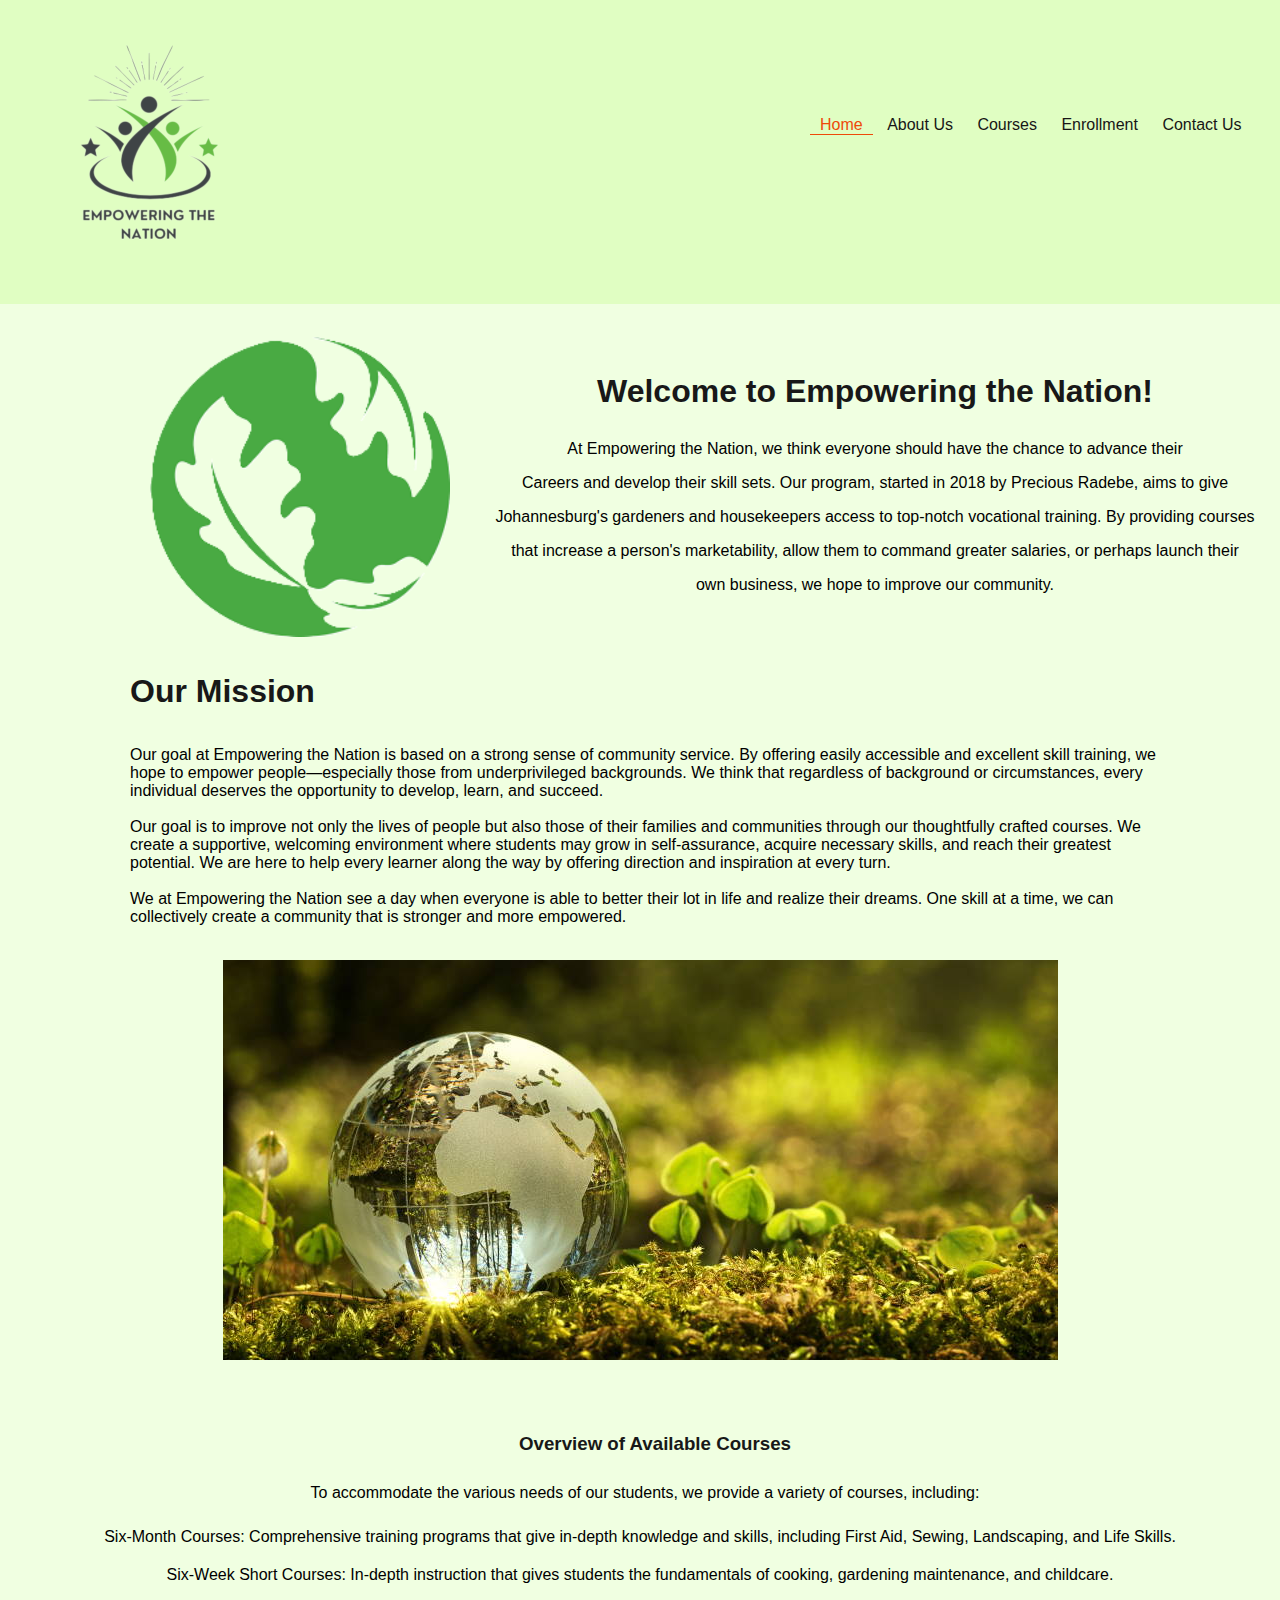
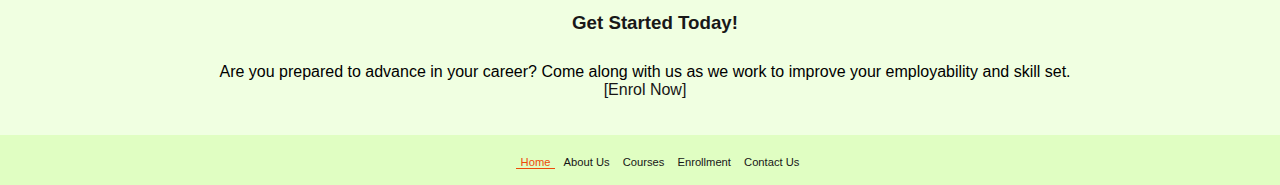
<file: index.html>
<!DOCTYPE html>
<html lang="en">
<head>
    <meta charset="UTF-8">
    <meta name="viewport" content="width=device-width, initial-scale=1.0">
    <title>Document</title>
    <link rel="stylesheet" href="Styles.css">

</head>
<body>
    <div id="wrapper">
    <header><img src="_images/logo4.png">

        <nav id="topLinks">
            <ul>
              <li class="currentPage">Home</li>
              <li><a href="about.html">About Us</a></li>
              <li><a href="courses.html">Courses</a></li>
              <li><a href="enrollment.html">Enrollment</a></li>
              <li><a href="contact.html">Contact Us</a></li>
            </ul>
          </nav>
    </header>
    <main>
        <div id="homeInfo">
          <br>
        <img src="_images/plant.png" alt="image holder" class="first-image">
          
          
          <br>
          <br>
        <h1>Welcome to Empowering the Nation!</h1>
        <p class="text-right">At Empowering the Nation, we think everyone should have the chance to advance their</p>
        <p>Careers and develop their skill sets. Our program, started in 2018 by Precious Radebe, aims to give</p> 
          <p>Johannesburg's gardeners and housekeepers access to top-notch vocational training. By providing courses</p>
          <p>that increase a person's marketability, allow them to command greater salaries, or perhaps launch their </p>
          <p>own business, we hope to improve our community.</p>
          <br>
          <br>
      
          
          <h2>Our Mission</h2>
          <p class="text-left">
          Our goal at Empowering the Nation is based on a strong sense of community service. By offering easily 
          accessible and excellent skill training, we hope to empower people—especially those from underprivileged
          backgrounds. We think that regardless of background or circumstances, every individual deserves the 
          opportunity to develop, learn, and succeed. 
<br>
<br>
           Our goal is to improve not only the lives of people but also those of their families and communities
           through our thoughtfully crafted courses. We create a supportive, welcoming environment where students 
           may grow in self-assurance, acquire necessary skills, and reach their greatest potential. We are here to
           help every learner along the way by offering direction and inspiration at every turn.
           
           <br>
           <br>
           We at Empowering 
           the Nation see a day when everyone is able to better their lot in life and realize their dreams. One 
           skill at a time, we can collectively create a community that is stronger and more empowered.</p>
           
            <br>
            <img src="_images/transformation.jpg" class="home-image">
            <br>
            <br>
            <br>
            <h3>Overview of Available Courses</h3>
          <p>
            To accommodate the various needs of our students, we provide a variety of courses, including:<br>
           <ul class="centered-list" >
            <li>Six-Month Courses: Comprehensive training programs that give in-depth knowledge and skills, including 
            First Aid, Sewing, Landscaping, and Life Skills. </li>
            
            <li>Six-Week Short Courses: In-depth instruction that gives students the fundamentals of cooking, gardening 
            maintenance, and childcare. </li>
           </ul> 
          </p>

          <h3>Get Started Today!</h3>
          <p>Are you prepared to advance in your career? Come along with us as we work to improve your employability and skill set.
            <a href="enrollment.html">[Enrol Now]</a></p>
        </div>
        </main>
  

    <footer>
      <nav id="bottomLinks">
        <ul>
          <li class="currentPage">Home</li>
          <li><a href="about.html">About Us</a></li>
          <li><a href="courses.html">Courses</a></li>
          <li><a href="enrollment.html">Enrollment</a></li>
          <li><a href="contact.html">Contact Us</a></li>
        </ul>
      </nav>
    </footer>
</div>
</body>
</html>
</file>
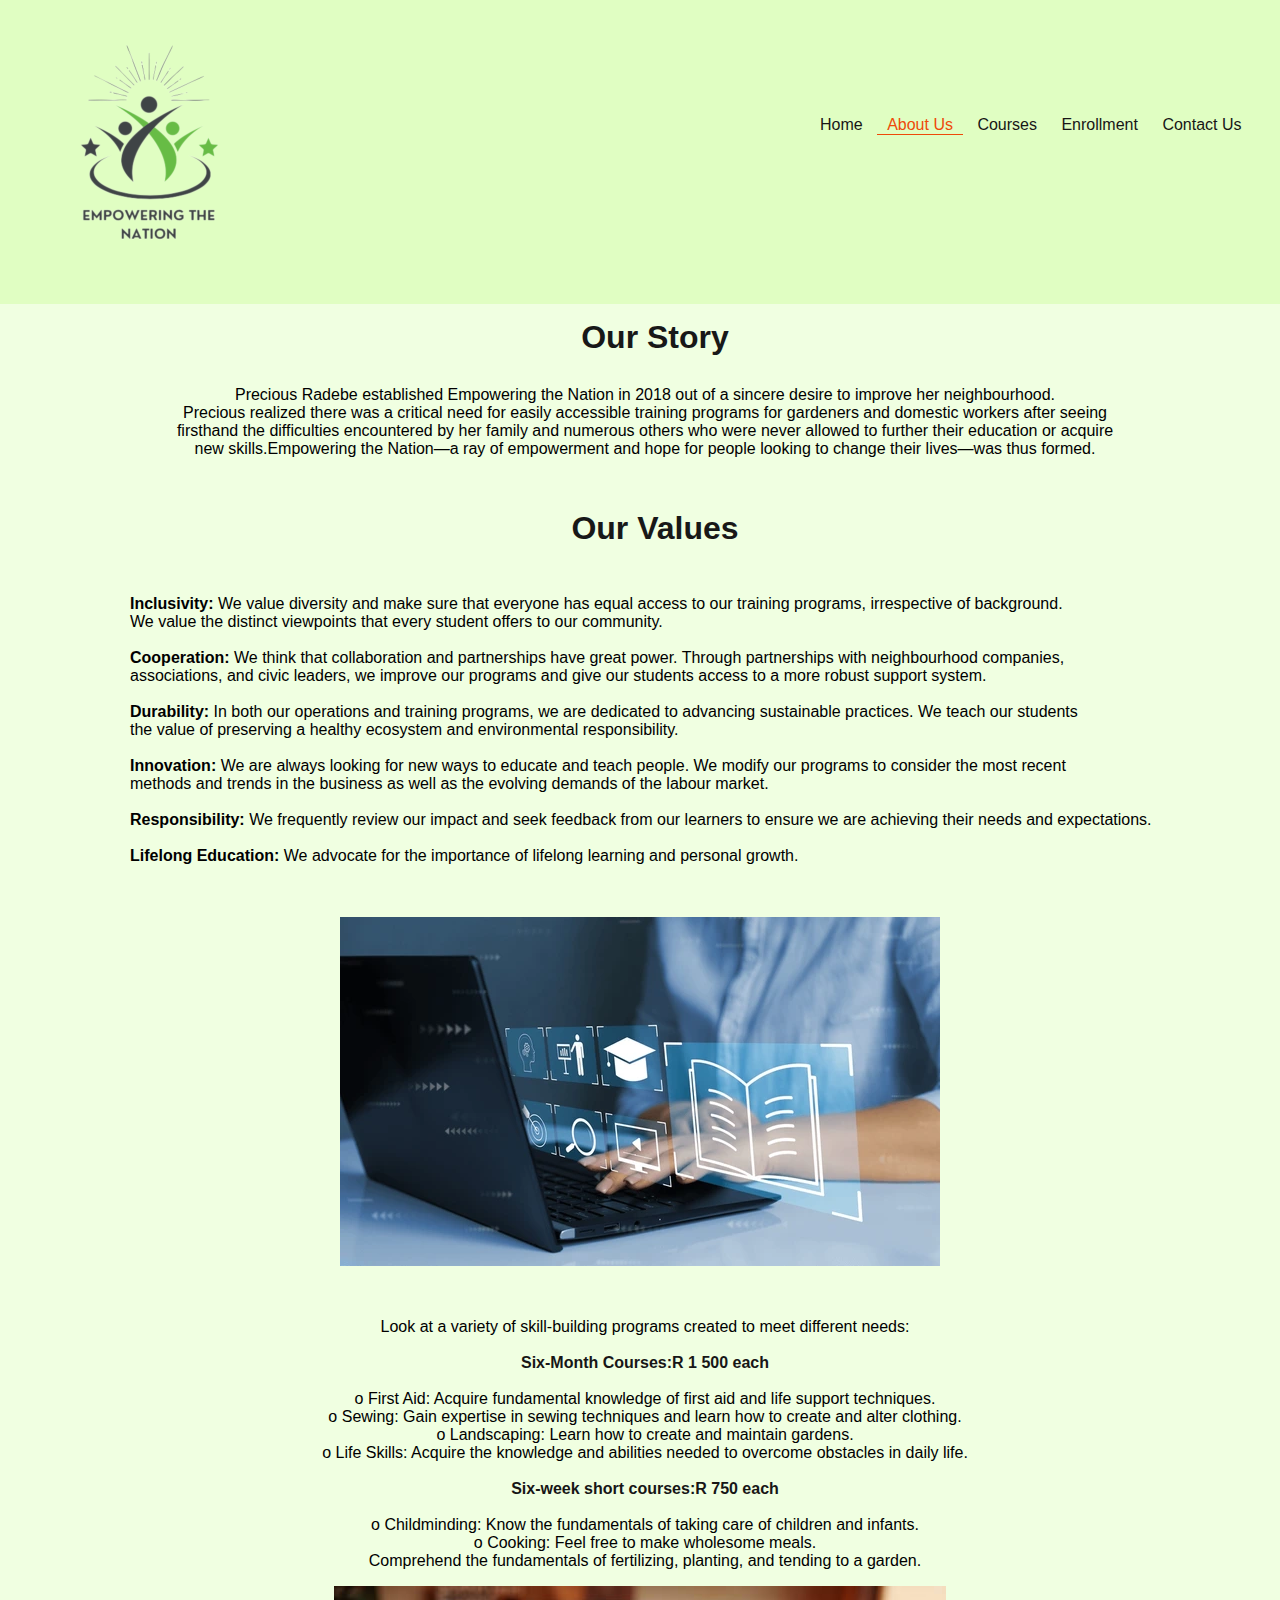
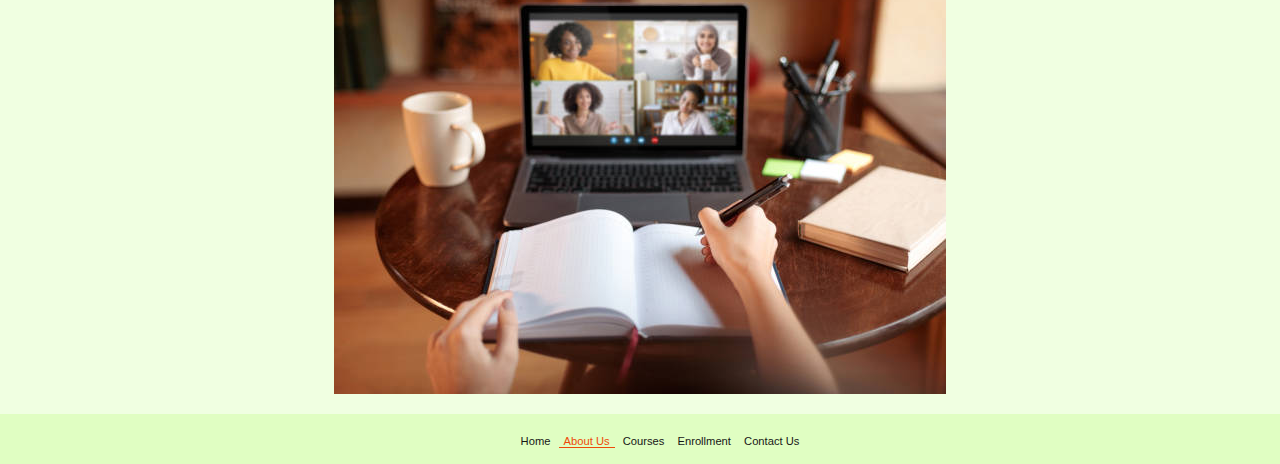
<file: about.html>
<!DOCTYPE html>
<html lang="en">
<head>
    <meta charset="UTF-8">
    <meta name="viewport" content="width=device-width, initial-scale=1.0">
    <title>Document</title>
    <link rel="stylesheet" href="Styles.css">
</head>
<body>
    
    <header><img src="_images/logo4.png">

        <nav id="topLinks">
            <ul>
              <li><a href="index.html">Home</a></li>
              <li class="currentPage">About Us</li>
              <li><a href="courses.html">Courses</a></li>
              <li><a href="enrollment.html">Enrollment</a></li>
              <li><a href="contact.html">Contact Us</a></li>
            </ul>
          </nav>
    </header>

    <main>
      <div id="aboutInfo">

        <h1>Our Story</h1>
        <p>Precious Radebe established Empowering the Nation in 2018 out of a sincere desire to improve her 
          neighbourhood. <br>Precious realized there was a critical need for easily accessible training programs 
          for gardeners and domestic workers after seeing <br>firsthand the difficulties encountered by her family 
          and numerous others who were never allowed to further their education or acquire <br>new skills.Empowering 
          the Nation—a ray of empowerment and hope for people looking to change their lives—was thus formed.</p>
          <br>
          <br>
    


          <h1>Our Values</h1>
    <p class="text-left">    
    <br> <strong>Inclusivity:</strong> We value diversity and make sure that everyone has equal access to our training programs, 
    irrespective of background. <br> We value the distinct viewpoints that every student offers to our community.<br>

    <br><strong> Cooperation:</strong> We think that collaboration and partnerships have great power. Through partnerships with 
    neighbourhood companies, <br> associations, and civic leaders, we improve our programs and give our students access 
    to a more robust support system. <br>

    <br> <strong>Durability:</strong> In both our operations and training programs, we are dedicated to advancing sustainable practices.
     We teach our students <br>the value of preserving a healthy ecosystem and environmental responsibility. <br>

    <br> <strong>Innovation:</strong> We are always looking for new ways to educate and teach people. We modify our programs to consider
     the most recent <br> methods and trends in the business as well as the evolving demands of the labour market.<br>

    <br> <strong>Responsibility:</strong> We frequently review our impact and seek feedback from our learners to ensure we are 
    achieving their needs and expectations. <br>

    <br><strong> Lifelong Education:</strong> We advocate for the importance of lifelong learning and personal growth. </p>

        <br>
        <br>
        <img src="_images/elearning-education.webp" class="about-image1">

          <br>
          <br>


          <p>Look at a variety of skill-building programs created to meet different needs:<br>
            <br>
            <a href="courses.html"><strong>Six-Month Courses:R 1 500 each </a></strong> <br>
            o First Aid: Acquire fundamental knowledge of first aid and life support techniques. <br>
            o Sewing: Gain expertise in sewing techniques and learn how to create and alter clothing. <br>
            o Landscaping: Learn how to create and maintain gardens. <br>
            o Life Skills: Acquire the knowledge and abilities needed to overcome obstacles in daily life. <br>
            <br>

            <a href="courses.html"><strong>Six-week short courses:R 750 each</strong></a><br>
            o Childminding: Know the fundamentals of taking care of children and infants. <br>
            o Cooking: Feel free to make wholesome meals. <br>
            Comprehend the fundamentals of fertilizing, planting, and tending to a garden. <br>
            </p>


            <img src="_images/study.jpg" class="about-image2">


      </div>
    </main>





    <footer>
      <nav id="bottomLinks">
        <ul>
          <li><a href="index.html">Home</a></li>
          <li class="currentPage">About Us</li>
          <li><a href="courses.html">Courses</a></li>
          <li><a href="enrollment.html">Enrollment</a></li>
          <li><a href="contact.html">Contact Us</a></li>
        </ul>
      </nav>
    </footer>

</body>
</html>
</file>
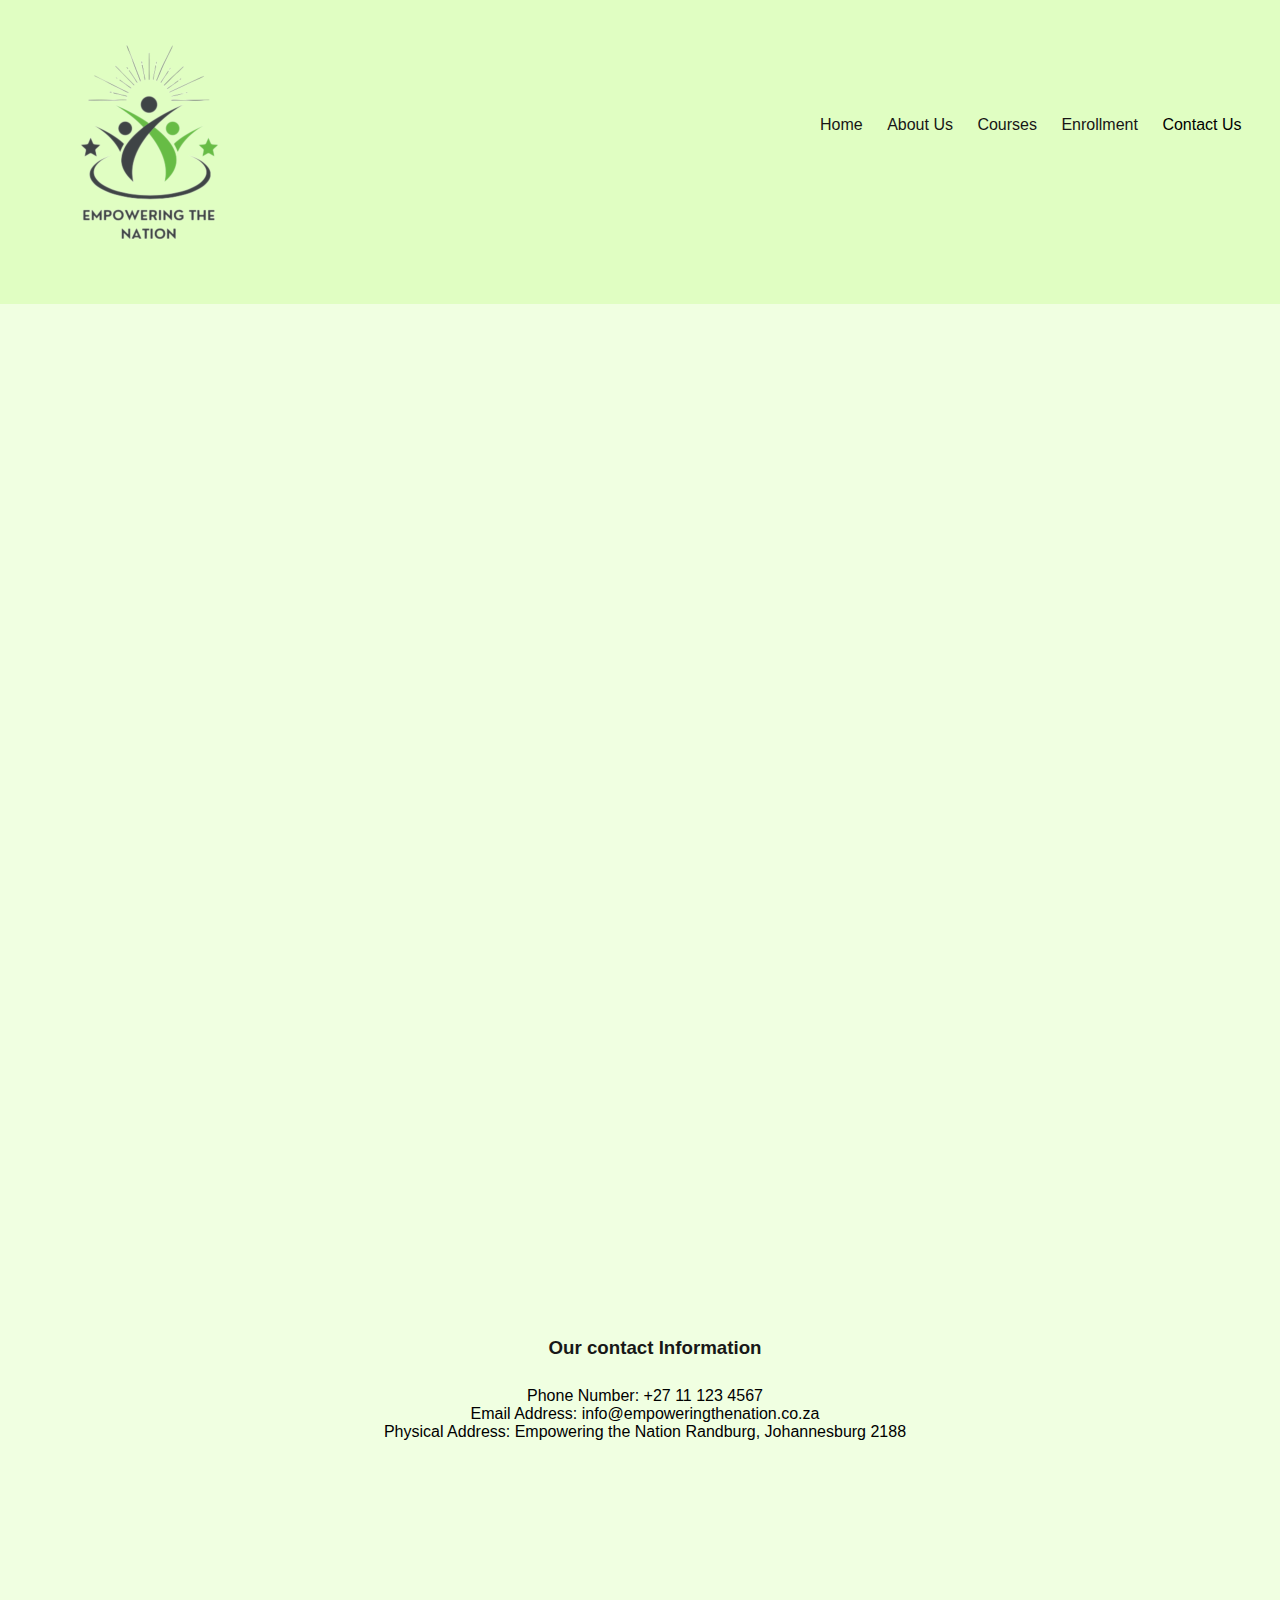
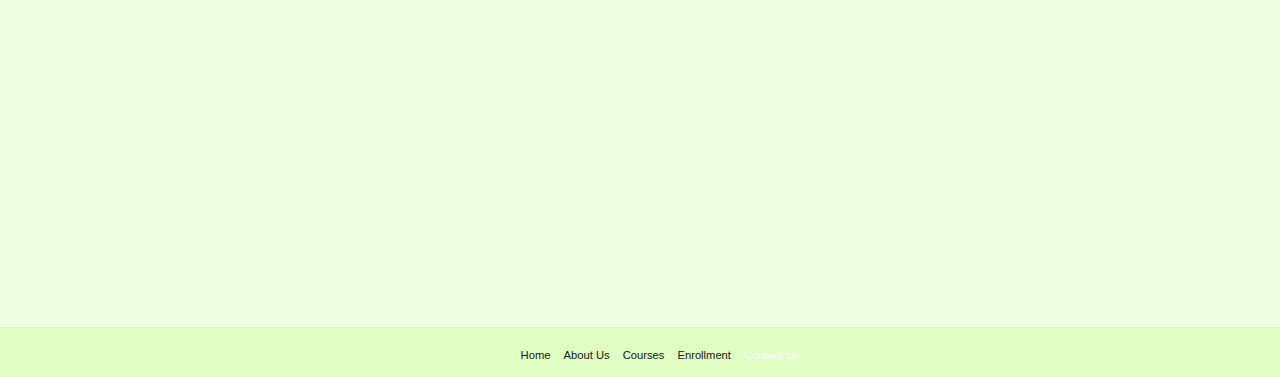
<file: contact.html>
<!DOCTYPE html>
<html lang="en">
<head>
    <meta charset="UTF-8">
    <meta name="viewport" content="width=device-width, initial-scale=1.0">
    <title>Document</title>
    <link rel="stylesheet" href="Styles.css">
</head>
<body>
    
    <header><img src="_images/logo4.png">

        <nav id="topLinks">
            <ul>
              <li><a href="index.html">Home</a></li>
              <li><a href="about.html">About Us</a></li>
              <li><a href="courses.html">Courses</a></li>
              <li><a href="enrollment.html">Enrollment</a></li>
              <li class="contact.html">Contact Us</li>
            </ul>
          </nav>
    </header>
    <main>
      <div id="contactInfo">

        <div class="form-container">
      <iframe src="https://docs.google.com/forms/d/e/1FAIpQLSdQfzT1QpDsIEL1k1yiBoGZxYRfbSAGJAkrc_SQh9UsFern9g/viewform?embedded=true" width="640" height="981" frameborder="0" marginheight="0" marginwidth="0">Loading…</iframe>
        </div>
       <br>
        <h3>Our contact Information</h3>  
        <p>Phone Number: +27 11 123 4567 <br>
        Email Address: info@empoweringthenation.co.za<br>
        Physical Address: Empowering the Nation Randburg, Johannesburg 2188</p>

        <div class="map-container">
        <iframe src="https://www.google.com/maps/embed?pb=!1m18!1m12!1m3!1d229282.75626261826!2d27.79745821962932!3d-26.113830515778062!2m3!1f0!2f0!3f0!3m2!1i1024!2i768!4f13.1!3m3!1m2!1s0x1e9574b0839fe795%3A0x4443ba51b0acaf0d!2sRandburg!5e0!3m2!1sen!2sza!4v1729246861593!5m2!1sen!2sza" width="600" height="450" style="border:0;" allowfullscreen="" loading="lazy" referrerpolicy="no-referrer-when-downgrade"></iframe>
        </div>
      </div>
    </main>
    <footer>
      <nav id="bottomLinks">
        <ul>
          <li><a href="index.html">Home</a></li>
          <li><a href="about.html">About Us</a></li>
          <li><a href="courses.html">Courses</a></li>
          <li><a href="enrollment.html">Enrollment</a></li>
          <li class="contact.html">Contact Us</li>
        </ul>
      </nav>
    </footer>
</body>
</html>
</file>
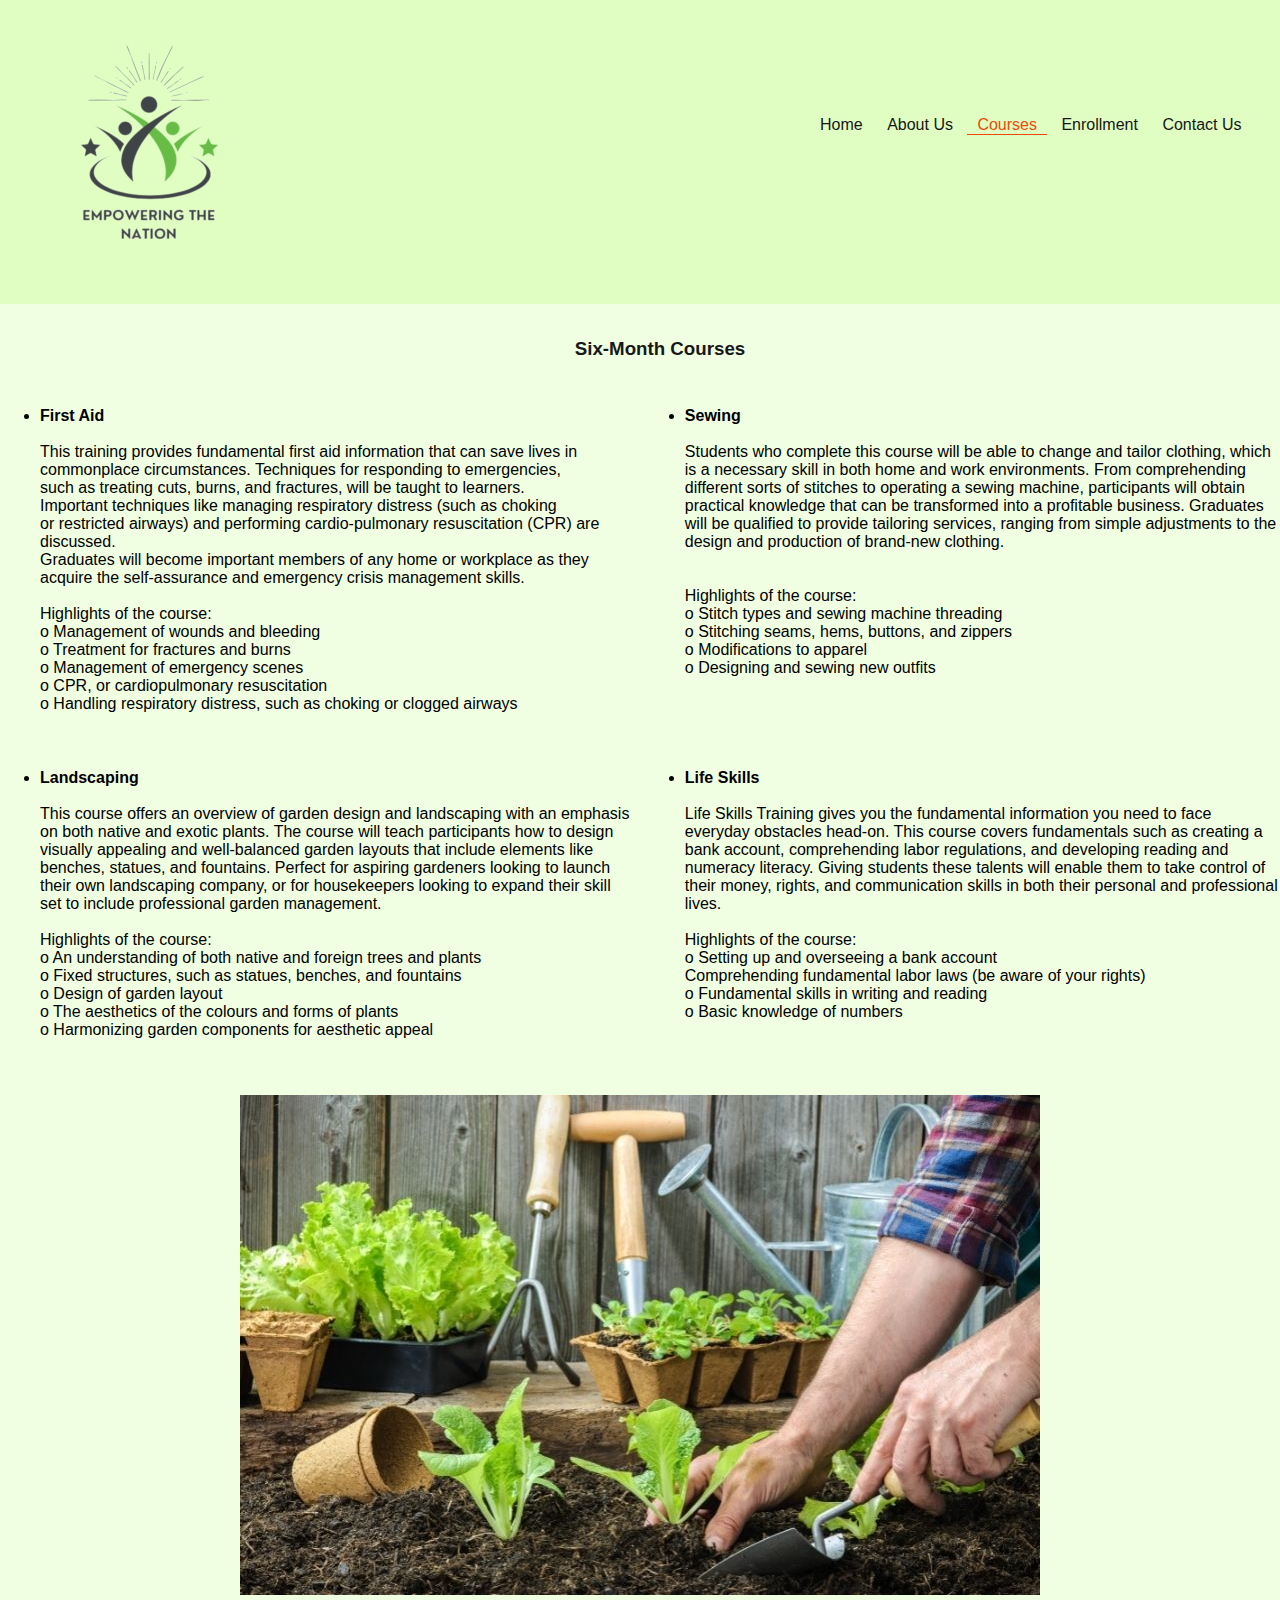
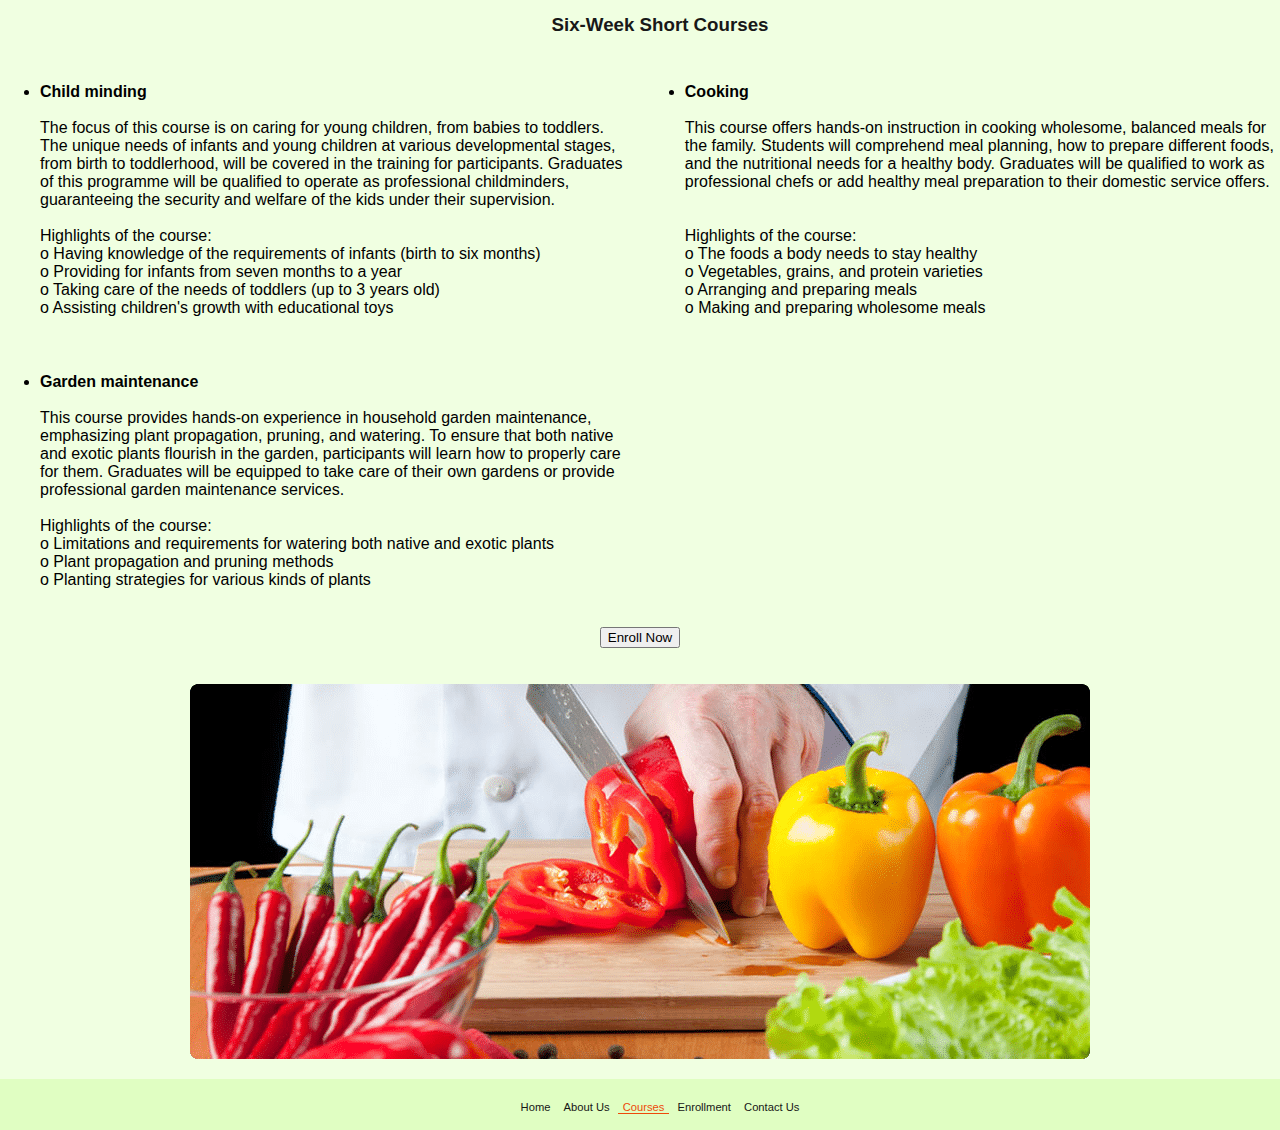
<file: courses.html>
<!DOCTYPE html>
<html lang="en">
<head>
    <meta charset="UTF-8">
    <meta name="viewport" content="width=device-width, initial-scale=1.0">
    <title>Document</title>
    <link rel="stylesheet" href="Styles.css">
</head>
<body>
    
    <header><img src="_images/logo4.png">

        <nav id="topLinks">
            <ul>
              <li><a href="index.html">Home</a></li>
              <li><a href="about.html">About Us</a></li>
              <li class="currentPage">Courses</li>
              <li><a href="enrollment.html">Enrollment</a></li>
              <li><a href="contact.html">Contact Us</a></li>
            </ul>
          </nav>
    </header>
    <main>
      <div id="coursesInfo">   
      <h3><strong><p>Six-Month Courses</p></strong></h3>
          <ul>
              <div class="services-container">
              <div class="service-item">
              <li>First Aid</li>
              <br>This training provides fundamental first aid information that can save lives in commonplace circumstances.
              Techniques for responding to emergencies, <br>such as treating cuts, burns, and fractures, will be taught to learners.
              <br> Important techniques like managing respiratory distress (such as choking 
              <br>or restricted airways) and performing cardio-pulmonary resuscitation (CPR) are discussed.  
              <br>Graduates will become important members of any home or workplace as they acquire the self-assurance and emergency crisis management skills.
                 <br>
              <br>Highlights of the course:
              <br>o Management of wounds and bleeding
              <br>o Treatment for fractures and burns
              <br>o Management of emergency scenes
              <br>o CPR, or cardiopulmonary resuscitation
              <br>o Handling respiratory distress, such as choking or clogged airways
          </div>
          
          <div class="service-item">
              <li>Sewing</li> 
              <br>Students who complete this course will be able to change and tailor clothing, which is a necessary 
              skill in both home and work environments. From comprehending different sorts of stitches to operating
              a sewing machine, participants will obtain practical knowledge that can be transformed into a 
              profitable business. Graduates will be qualified to provide tailoring services, ranging from simple 
              adjustments to the design and production of brand-new clothing. 
                <br>
                <br>
              
              <br>Highlights of the course:
              <br>o Stitch types and sewing machine threading 
              <br>o Stitching seams, hems, buttons, and zippers 
              <br>o Modifications to apparel 
              <br>o Designing and sewing new outfits 
          </div>
      </div>
      <br>
      <br>
      
      <div class="services-container">
          <div class="service-item">
              <li>Landscaping</li>
              <br>This course offers an overview of garden design and landscaping with an emphasis on both native and 
              exotic plants. The course will teach participants how to design visually appealing and well-balanced 
              garden layouts that include elements like benches, statues, and fountains. Perfect for aspiring 
              gardeners looking to launch their own landscaping company, or for housekeepers looking to expand 
              their skill set to include professional garden management. 
              <br>
              <br>
              Highlights of the course: 
              <br>o An understanding of both native and foreign trees and plants 
              <br>o Fixed structures, such as statues, benches, and fountains 
              <br>o Design of garden layout 
              <br>o The aesthetics of the colours and forms of plants 
              <br> o Harmonizing garden components for aesthetic appeal 
          </div>
          <br>
          <br>
          <div class="service-item">
              <li>Life Skills</li>
              <br>
              Life Skills Training gives you the fundamental information you need to face everyday obstacles head-on.
              This course covers fundamentals such as creating a bank account, comprehending labor regulations, and 
              developing reading and numeracy literacy. Giving students these talents will enable them to take control
              of their money, rights, and communication skills in both their personal and professional lives.
            <br>
            <br>
            Highlights of the course:
            <br>o Setting up and overseeing a bank account
            <br>Comprehending fundamental labor laws (be aware of your rights)
            <br>o Fundamental skills in writing and reading
            <br>o Basic knowledge of numbers

          </ul>
          <br>
          <br>
          <img src="_images/Planting-new-plants-in-organic-vegetable-garden.jpg" class="courses-image">
       
      <h3><strong><p>Six-Week Short Courses</p></strong></h3>
    
          <ul>
              <div class="services-container">
              <div class="service-item">
              <li>Child minding</li>
              <br>
              The focus of this course is on caring for young children, from babies to toddlers. The unique needs 
              of infants and young children at various developmental stages, from birth to toddlerhood, will be
               covered in the training for participants. Graduates of this programme will be qualified to operate 
               as professional childminders, guaranteeing the security and welfare of the kids under their 
               supervision. 
          
                 <br>
                 <br>Highlights of the course:
                 <br>o Having knowledge of the requirements of infants (birth to six months) 
                 <br>o Providing for infants from seven months to a year 
                 <br>o Taking care of the needs of toddlers (up to 3 years old) 
                 <br>o Assisting children's growth with educational toys 
                 
          </div>
          
          <div class="service-item">
              <li>Cooking</li>
              <br>This course offers hands-on instruction in cooking wholesome, balanced meals for the family. 
              Students will comprehend meal planning, how to prepare different foods, and the nutritional needs 
              for a healthy body. Graduates will be qualified to work as professional chefs or add healthy meal 
              preparation to their domestic service offers. 
                <br>
                <br>
              <br>Highlights of the course:
              <br>o The foods a body needs to stay healthy 
              <br>o Vegetables, grains, and protein varieties 
              <br>o Arranging and preparing meals 
              <br>o Making and preparing wholesome meals 
        </div>
      </div>
      <br>
      <br>
      <div class="services-container">
          <div class="service-item">
          <li> Garden maintenance</li>
          <br>
           This course provides hands-on experience in household garden maintenance, emphasizing plant 
           propagation, pruning, and watering. To ensure that both native and exotic plants flourish in the 
           garden, participants will learn how to properly care for them. Graduates will be equipped to take 
           care of their own gardens or provide professional garden maintenance services. 
          <br>
          <br>
           Highlights of the course: 
          <br>o Limitations and requirements for watering both native and exotic plants 
          <br>o Plant propagation and pruning methods 
          <br>o Planting strategies for various kinds of plants 
          <br>
          <br>
          </ul>
          <a href="enrollment.html"><button type="button1">Enroll Now</button></a>
        
          <br>
          <br>
          <img src="_images/Ministry-of-Food-UPLOAD.png" class="courses-image">
       </div>
      </div>
    </div>
  </main>

    <footer>
      <nav id="bottomLinks">
        <ul>
          <li><a href="index.html">Home</a></li>
          <li><a href="about.html">About Us</a></li>
          <li class="currentPage">Courses</li>
          <li><a href="enrollment.html">Enrollment</a></li>
          <li><a href="contact.html">Contact Us</a></li>
        </ul>
      </nav>
    </footer>
</body>
</html>
</file>
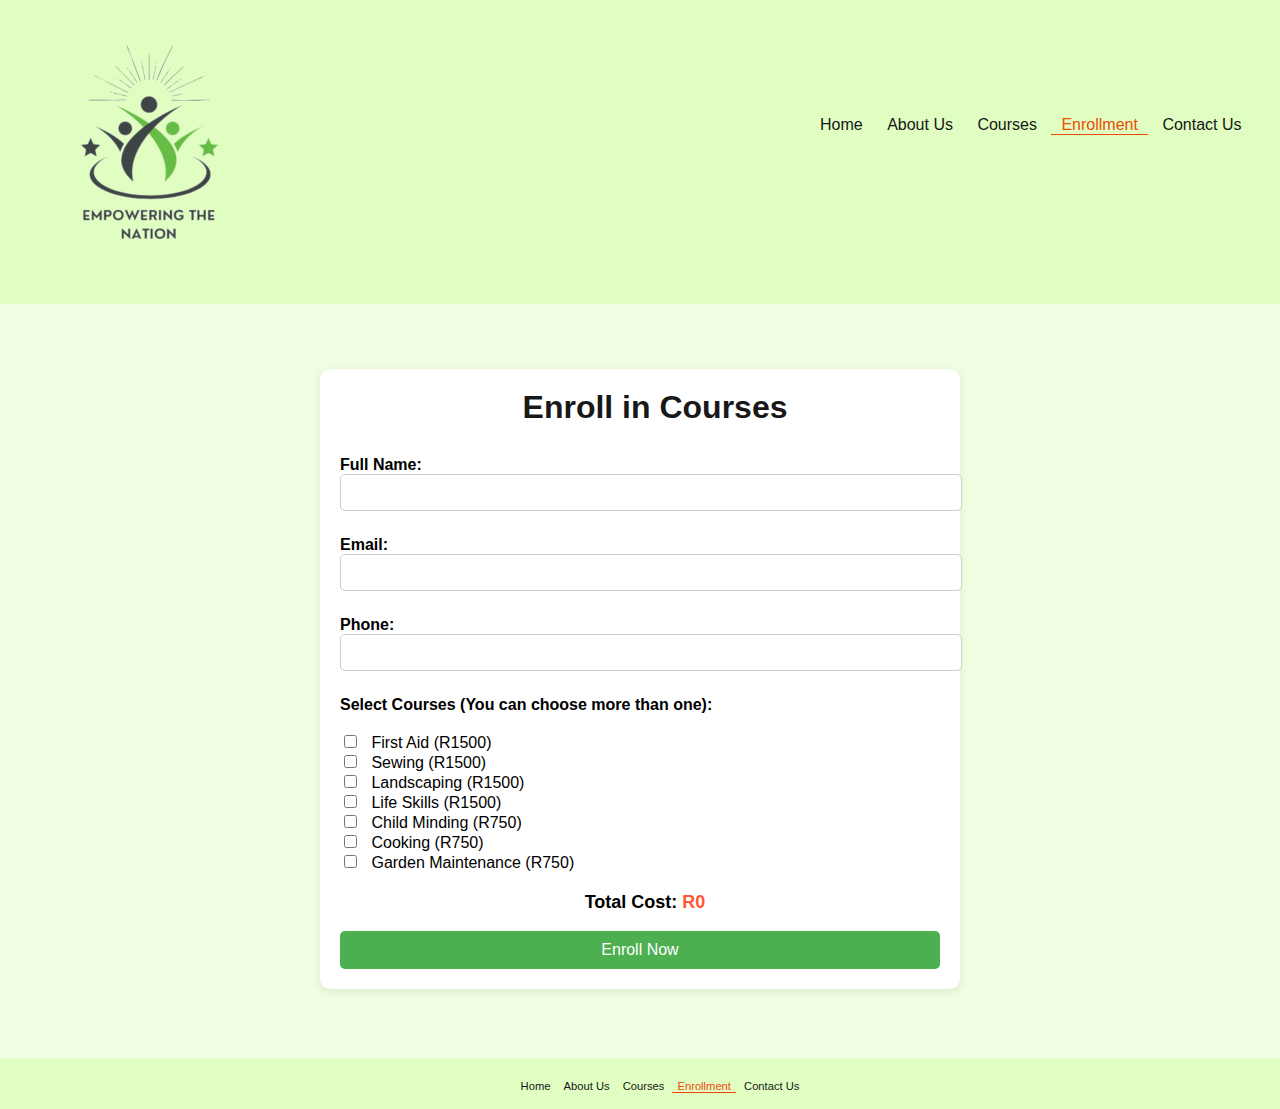
<file: enrollment.html>
<!DOCTYPE html>
<html lang="en">
<head>
    <meta charset="UTF-8">
    <meta name="viewport" content="width=device-width, initial-scale=1.0">
    <title>Document</title>
    <link rel="stylesheet" href="Styles.css">
</head>
<body>
    
    <header><img src="_images/logo4.png">

        <nav id="topLinks">
            <ul>
              <li><a href ="index.html">Home</a></li>
              <li><a href="about.html">About Us</a></li>
              <li><a href="courses.html">Courses</a></li>
              <li class="currentPage">Enrollment</li>
              <li><a href="contact.html">Contact Us</a></li>
            </ul>
          </nav>
    </header>
    <main>
      <div id="enrollmentInfo">

        <div class="form-container2">
          <h1>Enroll in Courses</h1>
  
          <!-- Enrollment Form -->
          <form>
              <!-- Name -->
              <label for="fullName">Full Name:</label>
              <input type="text" id="fullName" name="fullName" required><br>
  
              <!-- Email -->
              <label for="email">Email:</label>
              <input type="email" id="email" name="email" required><br>
  
              <!-- Phone -->
              <label for="phone">Phone:</label>
              <input type="tel" id="phone" name="phone" required><br>
  
              <!-- Courses Selection -->
              <label>Select Courses (You can choose more than one):</label><br>
              <input type="checkbox" id="firstAid" name="courses" value="First Aid" onclick="calculateDiscount()"> First Aid (R1500)<br>
              <input type="checkbox" id="sewing" name="courses" value="Sewing" onclick="calculateDiscount()"> Sewing (R1500)<br>
              <input type="checkbox" id="landscaping" name="courses" value="Landscaping" onclick="calculateDiscount()"> Landscaping (R1500)<br>
              <input type="checkbox" id="lifeSkills" name="courses" value="Life Skills" onclick="calculateDiscount()"> Life Skills (R1500)<br>
              <input type="checkbox" id="childMinding" name="courses" value="Child Minding" onclick="calculateDiscount()"> Child Minding (R750)<br>
              <input type="checkbox" id="cooking" name="courses" value="Cooking" onclick="calculateDiscount()"> Cooking (R750)<br>
              <input type="checkbox" id="gardenMaintenance" name="courses" value="Garden Maintenance" onclick="calculateDiscount()"> Garden Maintenance (R750)<br>
  
              <!-- Display the Total Cost -->
              <p class="enrollp">Total Cost: <span id="totalCost">R0</span></p>
  
              <!-- Submit Button -->
              <button type="submit">Enroll Now</button>
          </form>

        
      </div>
  
      <!-- JavaScript Section -->
      <script src="script.js"></script>



      </div>
    </main>
    <footer>
      <nav id="bottomLinks">
        <ul>
          <li><a href ="index.html">Home</a></li>
          <li><a href="about.html">About Us</a></li>
          <li><a href="courses.html">Courses</a></li>
          <li class="currentPage">Enrollment</li>
          <li><a href="contact.html">Contact Us</a></li>
        </ul>
      </nav>
    </footer>
</body>
</html>
</file>
<file: Styles.css>
body{
    background-color: #e0fec2;
    margin: 0px;
}

#topLinks{
    position: absolute;
    width: 500px;
    top: 100px;
    right: 10px;
}

#topLinks li{
    display: inline-block;
    padding-left: 10px;
    padding-right: 10px;
}

a:link{
    color: #171616;
    text-decoration: none;
}

a:visited{
    color: #f89279;
}

a:hover{
color: #9ace4d;
}

.currentPage{
    color: #ee4a09;
    border-bottom: solid thin #ee4a09;
}
    
.clearFix{
    clear: both;
}

footer{
    text-align: center;
    color: white;
    font-size: 0.7em;
    padding-top: 10px;
    padding-bottom: 5px;
}

#bottomLinks li{
    display: inline-block;
    padding-left: 5px;
    padding-right: 5px;
}
 
#homeInfo, #aboutInfo,  #coursesInfo, #enrollmentInfo, #contactInfo {
    background-color: rgba(255, 255, 255, 0.5);
    width: 100%;
    padding-top: 15px;
    padding-bottom: 20px;
}

h1{
    text-align: center;
    font-size: 2em;
    color: rgb(24, 24, 24);
    padding-left: 30px;
    padding-bottom: 10px;
    margin: 0%;
}
 
p{
    text-align: center;
    font-size: 1em;
    padding-left: 10px;
}
    

.first-image{
    float: left;
    display: block;
    margin-left: 150px;
    margin-right: 20px; 
    width: 300px; 
    height: auto; 
}


h2{
    text-align: left;
    font-size: 2em;
    color: rgb(24, 24, 24);
    padding-left: 30px;
    padding-bottom: 10px;
    margin-left: 100px;
    margin-right: 100px;
}

h3{
    text-align: center;
    color: rgb(24, 24, 24);
    padding-left: 30px;
    padding-bottom: 10px;
    margin-left: 100px;
    margin-right: 100px;
}

.centered-list {
    list-style-type: none; 
    padding: 0; 
    text-align: center; 
}

.centered-list li {
    display: inline-block; 
    margin: 10px 0; 
}

.text-left{
    margin-left: 120px; 
    margin-right: 120px; 
    text-align: left; 
}

.about-image1{
    display: block;
    margin: 0 auto; 
}

.about-image2{
    display: block;
    margin: 0 auto; 
}

.services-container {
    display: flex;
    justify-content: space-between;
    margin-bottom: 20px; 
}

.service-item {
    width: 48%; 
}

.service-item li {
    font-weight: bold;
}

.service-item p {
    margin-top: 5px;
}

.courses-image{
    display: block;
    margin: 0 auto; 
}

.home-image{
    display: block;
    margin: 0 auto; 
}

.form-container {
    display: flex;
    justify-content: center; 
    align-items: center;    
    
}

.map-container {
    display: flex;
    justify-content: center; 
    align-items: center;  
}

body {
    font-family: Arial, sans-serif;
    margin: 0;
    padding: 0;
}

.form-container2 {
    max-width: 600px;
    margin: 50px auto;
    padding: 20px;
    background-color: #fff;
    border-radius: 10px;
    box-shadow: 0 2px 10px rgba(0, 0, 0, 0.1);
}

h1 {
    text-align: center;
    margin-bottom: 20px;
}

label {
    font-weight: bold;
    margin-top: 10px;
    display: block;
}

input[type="text"], input[type="email"], input[type="tel"] {
    width: 100%;
    padding: 10px;
    margin-bottom: 15px;
    border: 1px solid #ccc;
    border-radius: 5px;
}

input[type="checkbox"] {
    margin-right: 10px;
}

button[type="submit"] {
    display: block;
    width: 100%;
    background-color: #4CAF50;
    color: white;
    border: none;
    padding: 10px;
    font-size: 16px;
    cursor: pointer;
    border-radius: 5px;
}

button[type="submit"]:hover {
    background-color: #45a049;
}

.enrollp {
    font-size: 18px;
    font-weight: bold;
    margin-top: 20px;
    text-align: center;
}

#totalCost {
    color: #FF5733;
}

button1 {
    background-color: #4CAF50; 
    border: none;
    color: white; 
    padding: 20px 40px; 
    text-align: center;
    font-size: 20px; 
    margin: 20px auto; 
    display: block; 
    cursor: pointer;
    border-radius: 5px; 
}

button:hover {
    background-color: #45a049; 
}

a {
    text-align: center;
    display: flex;
    justify-content: center;
}
</file>
